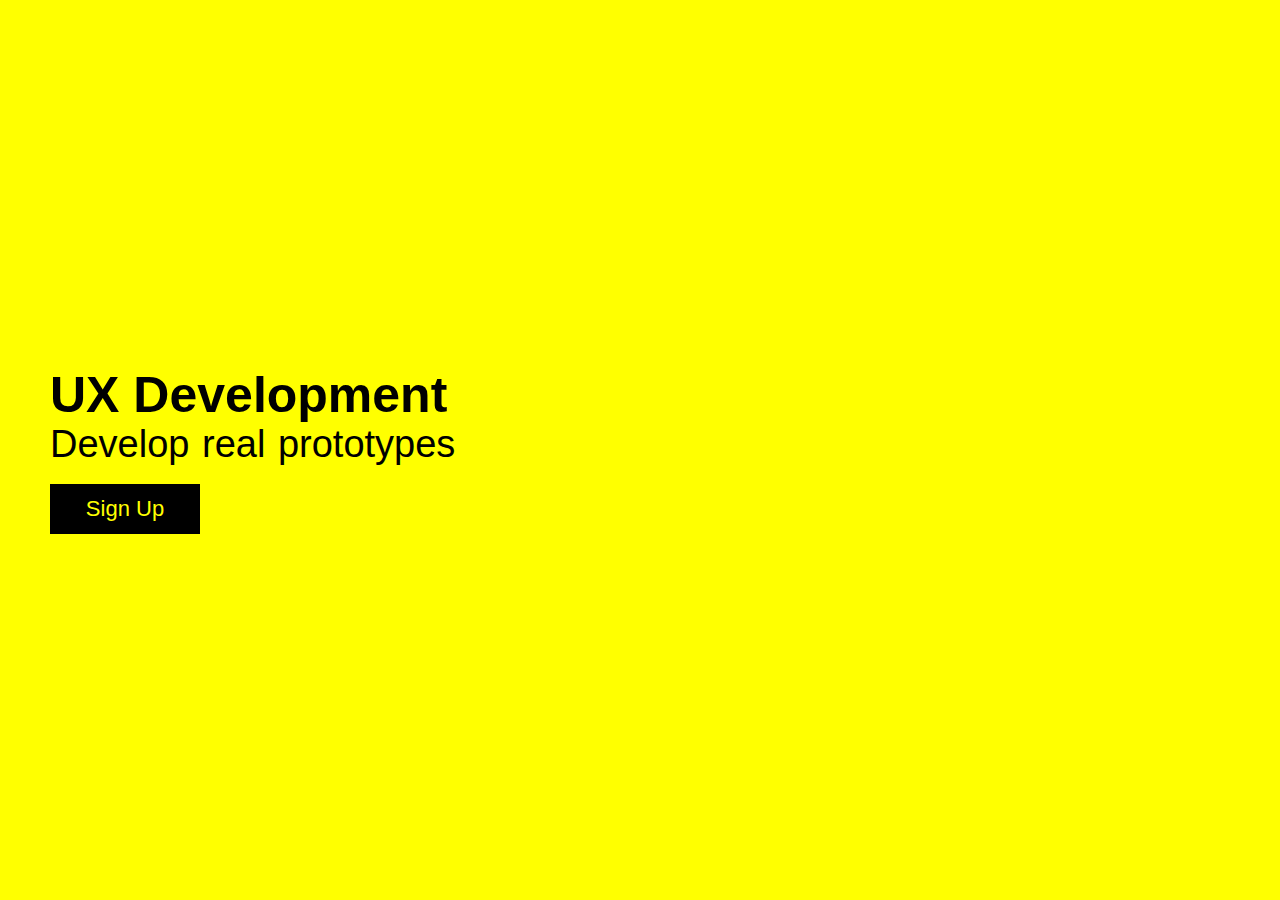
<file: Art-grid project/index.html>
<html lang="en">
<head>
 
    <meta charset="utf-8" />
 <link rel="stylesheet" href="style.css" type="text/css" />
    <meta http-equiv="X-UA-Compatible" content="IE=edge">
    <meta name="viewport" content="width=device-width, initial-scale=1.0">
    <title>Document</title>
</head>
<body>
    <section>
        <div>

        </div>
        <div></div>
        <div></div>
        <div></div>
        <div></div>
        <div></div>

        <main>
            <h1>UX Development</h1>
            <h2>Develop real prototypes</h2>
            <button>Sign Up</button>
        </main>
    </section>
    <script src="index.js"></script>
</body>
</html>
</file>
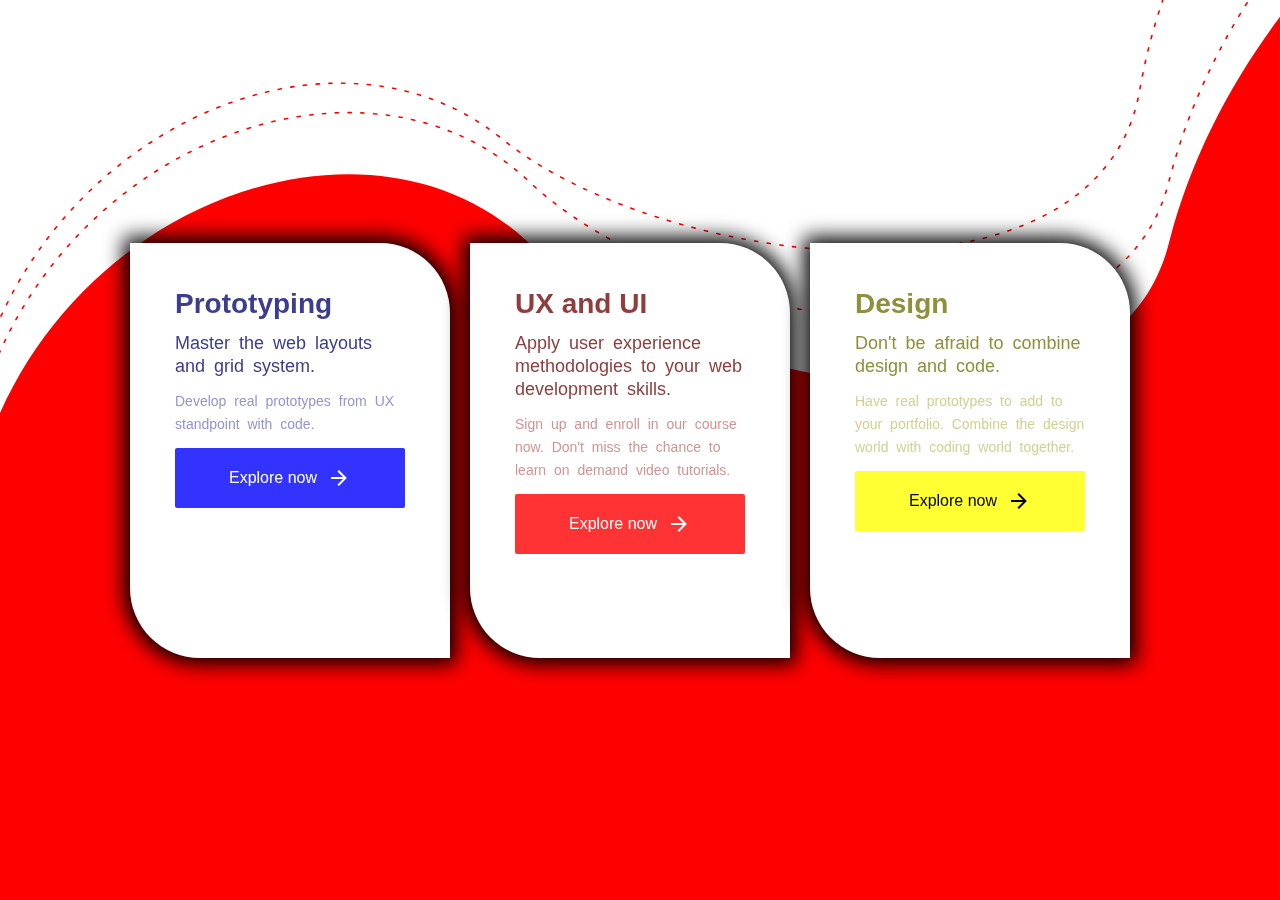
<file: Dynamic Card Design/index.html>
<!DOCTYPE html>
<html lang="en">

<head>
    <meta charset="UTF-8">
    <meta name="viewport" content="width=device-width, initial-scale=1.0">
    <link rel="shortcut icon" type="image/png" href="img/myHeart.png">
    <link rel="stylesheet" href="style.css">
    <title>Dynamic Card Design</title>
</head>

<body>

    <!-- (1)- Creating section -->
    <section>
        <!-- (2)- Creating card -->
        <div class="card">
            <!-- (3)- Creating card body -->
            <div class="card-body">
                <h1>Prototyping</h1>
                <h2>Master the web layouts and grid system.</h2>
                <p>Develop real prototypes from UX standpoint with code.</p>
            </div>
            <!-- (4)- Creating card button -->
            <div class="card-button">
                <a class="explore" href="#">Explore now<svg style="width:24px;height:24px" viewBox="0 0 24 24">
                        <path fill="#ffffff"
                            d="M4,11V13H16L10.5,18.5L11.92,19.92L19.84,12L11.92,4.08L10.5,5.5L16,11H4Z" />
                    </svg></a>
            </div>
        </div>
        <!-- (5)- Repeat card -->
        <div class="card">
            <div class="card-body">
                <h1>UX and UI</h1>
                <h2>Apply user experience methodologies to your web development skills.</h2>
                <p>Sign up and enroll in our course now. Don't miss the chance to learn on demand video tutorials.</p>
            </div>
            <div class="card-button">
                <a class="explore" href="#">Explore now<svg style="width:24px;height:24px" viewBox="0 0 24 24">
                        <path fill="#ffffff"
                            d="M4,11V13H16L10.5,18.5L11.92,19.92L19.84,12L11.92,4.08L10.5,5.5L16,11H4Z" />
                    </svg></a>
            </div>
        </div>
        <!-- (6)- Repeat card -->
        <div class="card">
            <div class="card-body">
                <h1>Design</h1>
                <h2>Don't be afraid to combine design and code.</h2>
                <p>Have real prototypes to add to your portfolio. Combine the design world with coding world together.
                </p>
            </div>
            <div class="card-button">
                <a class="explore" href="#">Explore now<svg style="width:24px;height:24px" viewBox="0 0 24 24">
                        <path fill="000000"
                            d="M4,11V13H16L10.5,18.5L11.92,19.92L19.84,12L11.92,4.08L10.5,5.5L16,11H4Z" />
                    </svg></a>
            </div>
        </div>
    </section>


    <!-- (7)- Adding SVG -->
    <main>
        <svg  viewBox="0 0 1600 3117" fill-rule="evenodd" clip-rule="evenodd" stroke-linecap="round"
            stroke-linejoin="round" stroke-miterlimit="1.5">
            <g transform="scale(1 3.46333)">
                <path fill="none" d="M0 0h1600v900H0z" />
                <clipPath id="a">
                    <path d="M0 0h1600v900H0z" />
                </clipPath>
                <g clip-path="url(#a)">
                    <path class="background-svg"
                        d="M-46 310.394C-46 185.37 428.859 121.65 662 185.37c187.041 51.122 725.45 83.462 799 0 93.96-106.612 469-174.11 602-174.11s-84.67 981.425-84.67 981.425H-46v-682.29z"
                        fill="#ff0000" />
                    <path class="background-stroke"
                        d="M-46 1075c0-433 474.859-653.688 708-433 187.041 177.051 725.45 289.057 799 0 93.96-369.233 469-603 602-603"
                        fill="none" stroke="#ff0000" stroke-width="2" stroke-dasharray="4 12 0 0"
                        transform="matrix(1 0 0 .28874 0 -22.233)" />
                    <path class="background-stroke"
                        d="M-46 1075c0-433 474.859-653.688 708-433 187.041 177.051 725.45 289.057 799 0 93.96-369.233 469-603 602-603"
                        fill="none" stroke="#ff0000" stroke-width="2" stroke-dasharray="4 12 0 0"
                        transform="matrix(.997 -.02233 .07732 .28787 -81.512 -22.33)" />
                </g>
            </g>
        </svg>
    </main>

    <script src="index.js"></script>
</body>

</html>
</file>
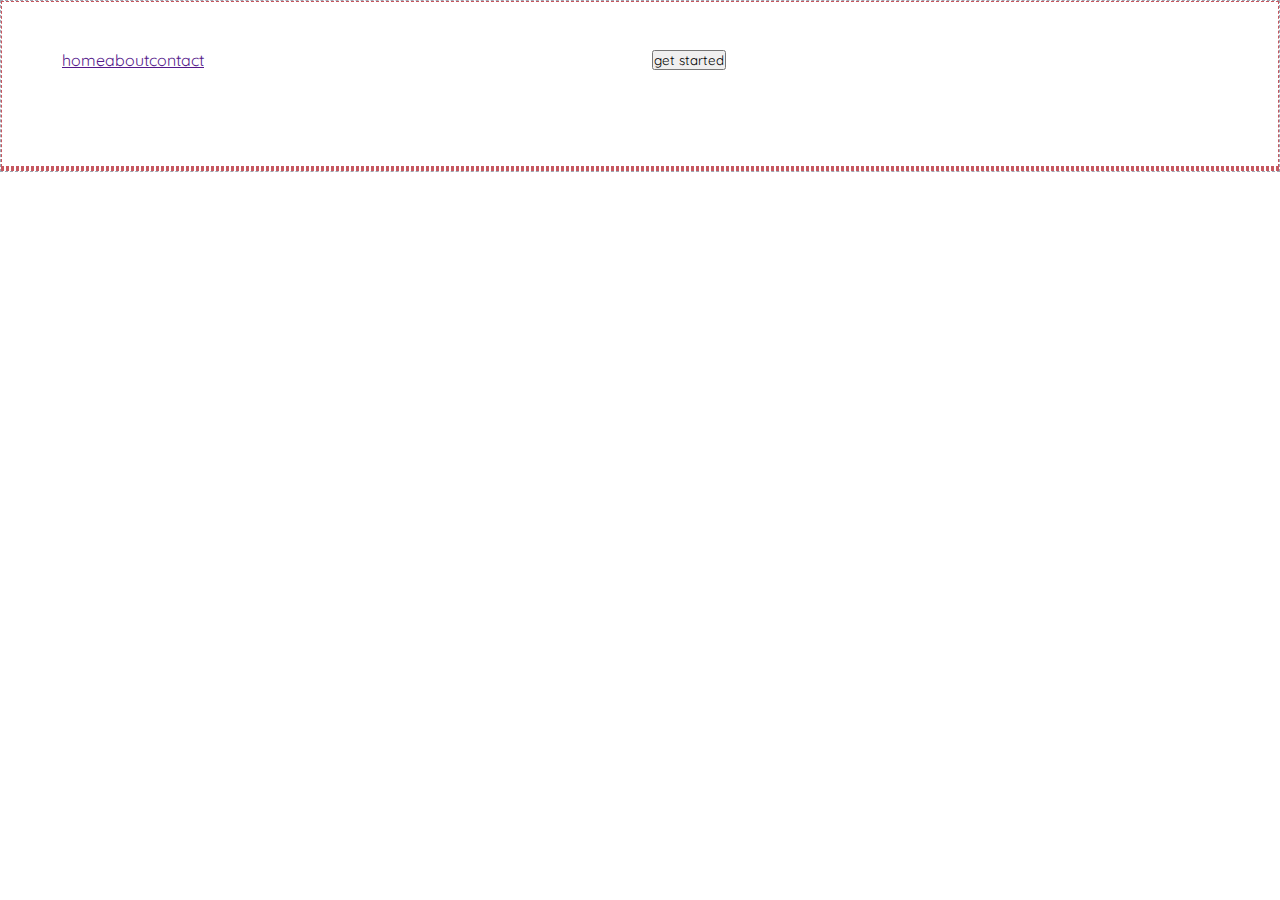
<file: E-Commerce Website/index.html>
<html lang="en">
<head>

   <meta charset="utf-8" />
 <link rel="stylesheet" href="style.css" type="text/css" />
    <meta http-equiv="X-UA-Compatible" content="IE=edge">
    <meta name="viewport" content="width=device-width, initial-scale=1.0">
    <title>Jewelry Shop</title>
</head>
<body>
    
<div class="container-fluid">
   <div id="navigation" class="row p-5">
      <div class="col-sm-6 d-flex flex-column align-items-center flex-sm-row">
         <a href="" class="mb-5">home</a>
         <a href="" class="mb-5">about</a>
         <a href="" class="mb-5">contact</a>
      </div>
      <div class="col">
         <button>get started</button>
      </div>

   </div>
   <div id="main-content" class="row">

   </div>
   <div id="footer" class="row">

   </div>
</div>

</body>
</html>
</file>
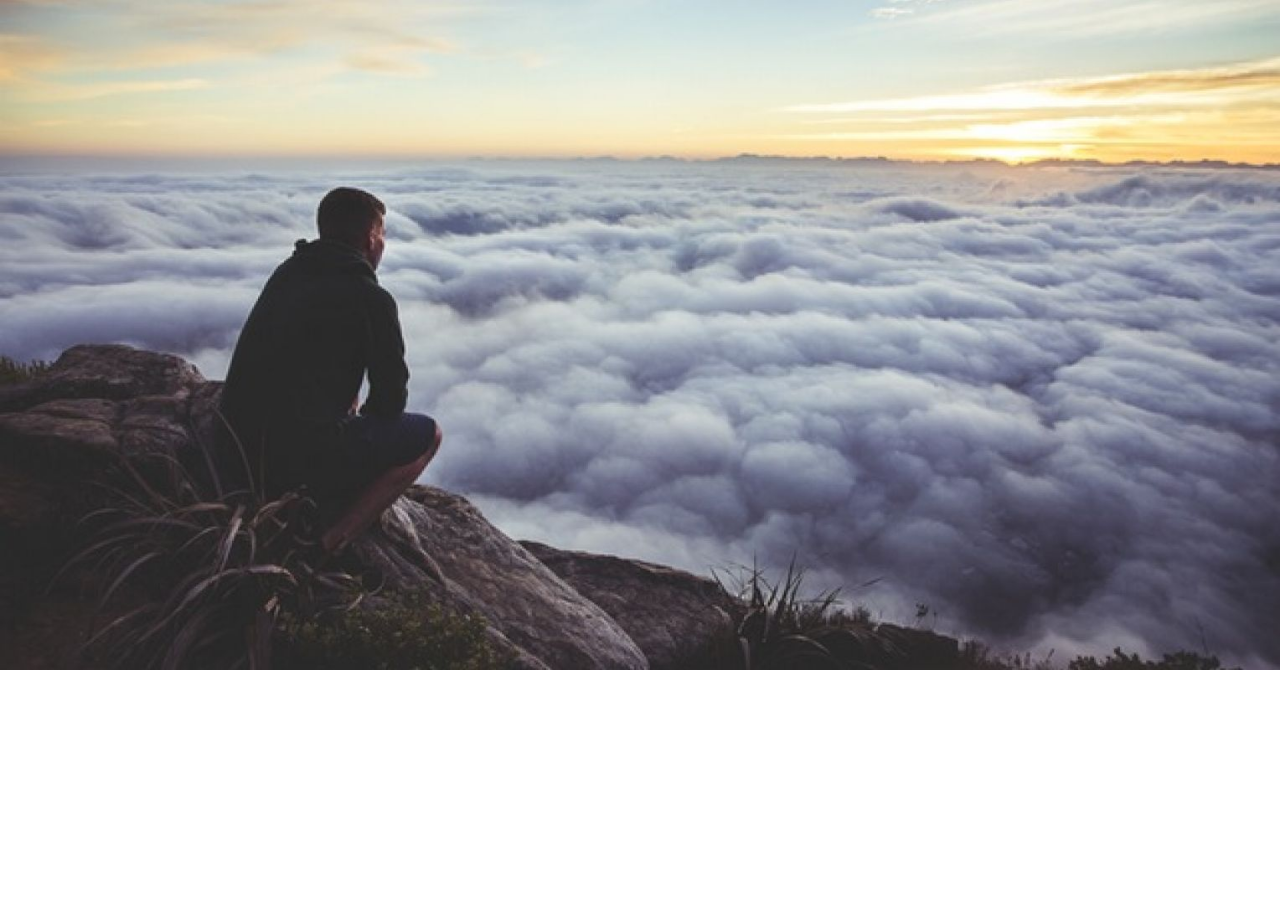
<file: Landing Page/index.html>
<!DOCTYPE html>
<html lang="en">
<head>
    <meta charset="UTF-8">
    <meta name="viewport" content="width=device-width, initial-scale=1.0">
    <link rel="stylesheet" href = "style.css">
    <title>Landing Page</title>
</head>
<body>
    <main>
        <section>
            <h1>
                <span>Build</span>
                <span>&</span>
                <span>Price</span>
            </h1>
            <p>Select and Build your Dream Car</p>
            <button>Build Now</button>
        </section>
        <img src="Inspiration unsplash_0.jpeg.jpg" alt="mountain">
        <img src="download.jpg" alt="water">
    </main>
</body>
</html>
</file>
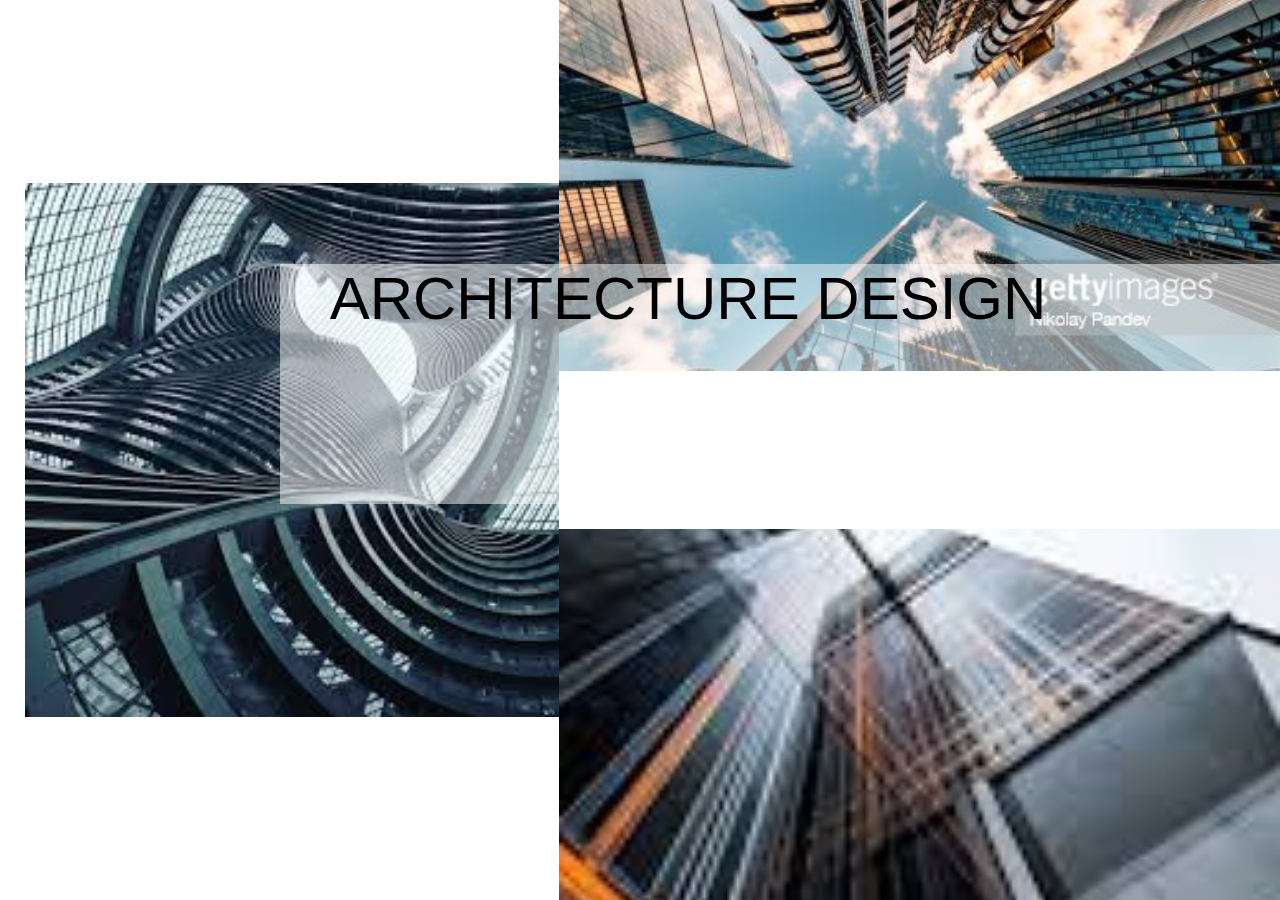
<file: Masonry grid/index.html>
<!DOCTYPE html>
<html lang="en">
<head>
    <meta charset="utf-8" />
    <link rel="stylesheet" href="style.css" type="text/css" />
    <meta http-equiv="X-UA-Compatible" content="IE=edge">
    <meta name="viewport" content="width=device-width, initial-scale=1.0">
    <title>Document</title>
</head>
<body>

    <main></main>
    <aside></aside>
    <footer></footer>
    <div>
        <h1>architecture design</h1>

        <svg style= "width : 24px; height: 24px" viewBox= "0 0 24 24">
            <path fill-"#000" d="M4, 11V13H16L10.5, 18.5L11.92, 19.92L19.84,12L11.92,4.08L10.5,5.5L16,11H4Z" />
        </svg>

    </div>


    

</body>
</html>
</file>
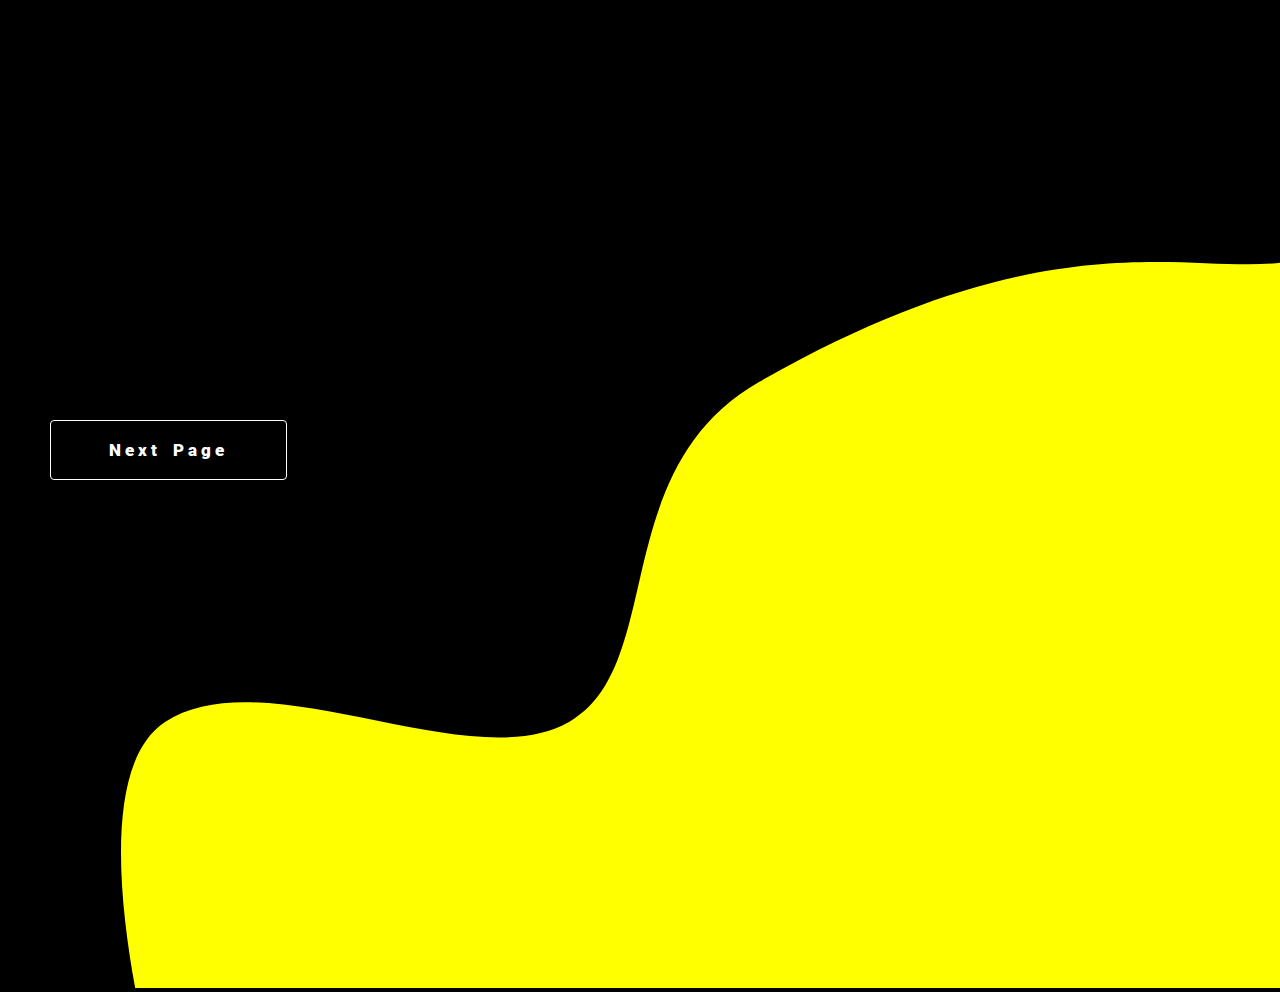
<file: Morphing Background/index.html>
<!DOCTYPE html>
<html lang="en">

<head>
    <meta charset="UTF-8">
    <meta name="viewport" content="width=device-width, initial-scale=1.0">
    <link rel="shortcut icon" type="image/png" href="img/myHeart.png">
    <link rel="stylesheet" href="style.css">
    <title>Morphing Background</title>
</head>

<body>

    <!-- (1)- Adding back button and next button -->
    <header>
        <button class="btn-arrow">
            <svg style="width:24px;height:24px" viewBox="0 0 24 24">
                <path fill="#000" d="M20,11V13H8L13.5,18.5L12.08,19.92L4.16,12L12.08,4.08L13.5,5.5L8,11H20Z" />
            </svg>
        </button>
    </header>

    <section>
        <button>Next Page</button>
    </section>


    <!-- (2)- Adding SVG background -->
    <div class="background">
        <svg>
            <g transform="matrix(1,0,0,1,277,0)">
                <path
                    d="M208,1206C208,1206 109,879.333 208,814C307,748.667 513,870.667 612,814C710.36,757.7 648.841,561.667 802,474C1167.48,264.804 1293.67,412.667 1392,325C1490.33,237.333 1281.67,35.667 1392,-52C1502.33,-139.667 2054,-52 2054,-52L2054,1206L208,1206Z" />
            </g>
        </svg>
    </div>

    <!-- (3)- Adding text -->
    <main>
        <h1>Hello</h1>
        <h2>I am an <span>UX Developer</span></h2>
        <h3>My name is <span>Hossein</span></h3>
    </main>



    <script src="index.js"></script>
</body>

</html>
</file>
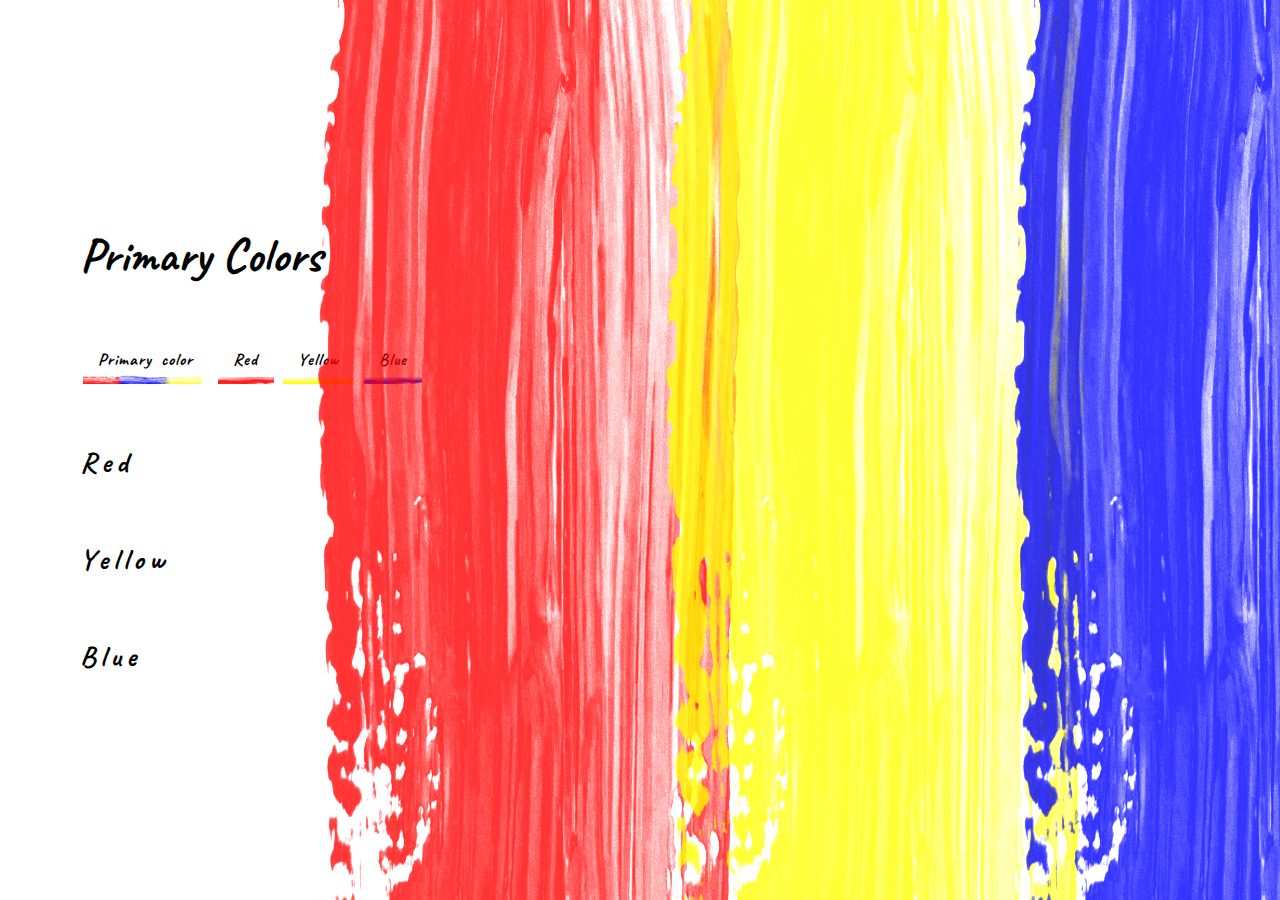
<file: Primary Art Brush/index.html>
<html lang="en">
<head>
    <meta charset="utf-8" />
 <link rel="stylesheet" href="style.css" type="text/css" />
    <meta http-equiv="X-UA-Compatible" content="IE=edge">
    <meta name="viewport" content="width=device-width, initial-scale=1.0">
    <title>Art Brush</title>
</head>
<body>

    <section class="background"></section>

    <main>
        <h1 class="heading">Primary Colors</h1>
        <button class="primary-color">Primary color</button>
        <button class="red">Red</button>
        <button class="yellow">Yellow</button>
        <button class="blue">Blue</button>
        <p>Red</p>
        <p>Yellow</p>
        <p>Blue</p>
    </main>

    <script src="index.js"></script>
</body>
</html></datagrid>
</file>
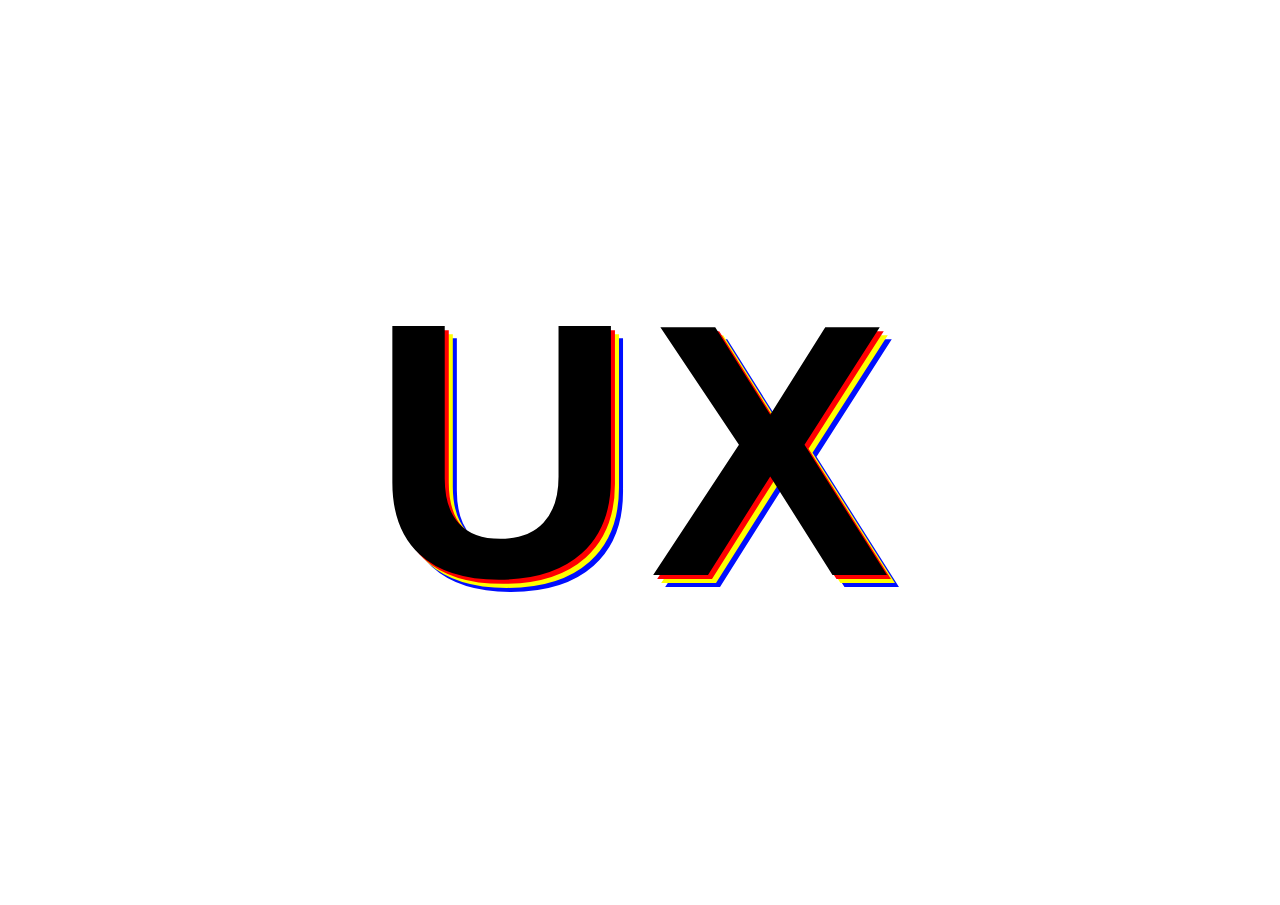
<file: Split shadow Web/index.html>
<!DOCTYPE html>
<html lang="en">

<head>
    <meta charset="UTF-8">
    <meta name="viewport" content="width=device-width, initial-scale=1.0">
    
    <link rel="stylesheet" href="style.css">
    <title>Split Shadow</title>
</head>

<body>

    <section>
        <h1>U</h1>
    </section>
    <main>
        <h1>X</h1>
    </main>

</body>

</html>
</file>
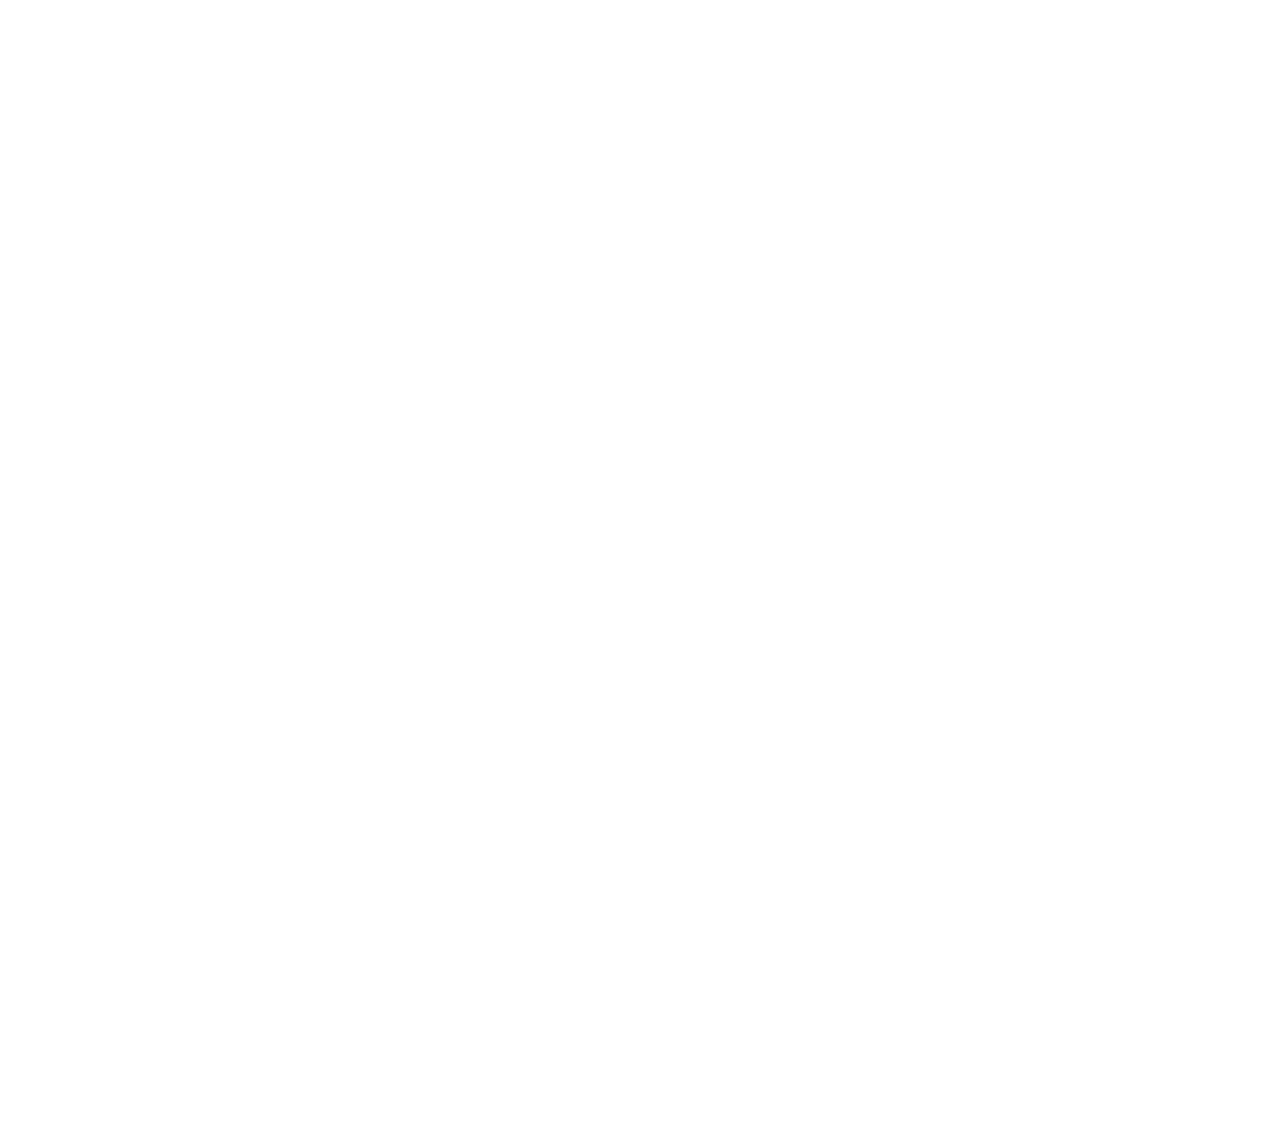
<file: Typography POster/index.html>
<!DOCTYPE html>
<html lang="en">
<head>
   
   
    <meta name="viewport" content="width=device-width, initial-scale=1.0">
    <title>Typography POster</title>
    <meta charset="utf-8" />
 <link rel="stylesheet" href="style.css" type="text/css" />
</head>
<body>
    <header></header>
    <h1>UX Designer</h1>
    <aside></aside>
    <h2>Master the web layout and grid system</h2>
    <p>Develop real prototypes from UX standpoint</p>
    <main></main>
    <h3>Special Edition</h3>
    <h3>Sign up for UX development</h3>
    <button>Buy now</button>
</body>
</html>
</file>
<file: Art-grid project/style.css>
*{
    margin: 0;
    padding: 0;
    box-sizing: border-box;
    font-family: 'Roboto', sans-serif;
}

*:before,
*:after {
    box-sizing: border-box;
}

:root{
    --black: rgb(0,0,0);
    --white:rgb(255,255,255);
    --yellow:rgb(255,255,0);
    --red:rgb(255,0,0);
    --blue:rgb(0,0,255);
}

body{
    background-color: var(--yellow);
}

section{
    display: grid;
    width: 100%;
    height: 100vh;
    grid: repeat(6,1fr) / repeat(4,1fr);
}
main{
    grid-area: 3/1/span 2/span2;
    padding-left: 50px;
    z-index: 50;
    align-self: center;
}

main *{
    transition: all 0.2s ease-out 0.2s;

}

main h1{
    font-size: 50px;
    font-weight: 700;
    color: var(--black);

}

main h2{
    font-size: 38px;
    font-weight: 300;
    word-spacing: 2px;
    line-height: 40px;
    color: var(--black);
    margin-bottom: 20px;
}

main button{
    outline: none;
    border: none;
    background-color: var(--black);
    color: var(--yellow);
    padding: 12px 24px;
    width: 150px;
    cursor: pointer;
    font-size: 22px;
    font-weight: 300;
}
.heading-active{
    text-shadow: 1px 1px var(--yellow),2px 2px var(--blue),3px 3px var(--red);
}

.btn-active{
    box-shadow: 2px 2px var(--yellow),4px 4px var(--blue),6px 6px var(--red);
    color: var(--white);
}
section div{
    border: 5px solid var(--black);
}

section div:nth-child(1){
    grid-area: 1/1/span 2/span 2;
    background-color: var(--blue);
    transform-origin: top left;
    transform: scale(0);
    animation-delay: 0.1s;
}
section div:nth-child(2){
    grid-area: 1/3/span 2/span 2;
    background-color: var(--red);
    transform-origin: top right;
    transform: scale(0);
    animation-delay: 0.13s;
}
section div:nth-child(3){
    grid-area: 3/3/span 2/span 2;
    background-color: var(--yellow);
    transform-origin:  right center;
    transform: scale(0);
    animation-delay: 0.16s;
}
section div:nth-child(4){
    grid-area: 3/1/span 2/span 2;
    background-color: var(--white);
    transform-origin:  left center;
    transform: scale(0);
    animation-delay: 0.19s;
}
section div:nth-child(5){
    grid-area: 5/1/span 2/span 2;
    background-color: var(--red);
    transform-origin: bottom left ;
    transform: scale(0);
    animation-delay: 0.22s;
}
section div:nth-child(6){
    grid-area: 5/3/span 2/span 2;
    background-color: var(--white);
    transform-origin: bottom right ;
    transform: scale(0);
    animation-delay: 0.25s;
}

.scale-up{
    animation-name: scaleUp;
    animation-duration: 0.1s;
    animation-timing-function: cubic-bezier(1,1,23,0.85,1.09);
    animation-fill-mode: forwards;
}
@keyframes scaleUp{
    to{
        transform: scale(1);
    }
}

.scale-down{
    animation-name: scaleDown;
    animation-duration: 0.1s;
    animation-timing-function: cubic-bezier(1,1,23,0.85,1.09);
    animation-fill-mode: forwards;
}
@keyframes scaleDown{
    to{
        transform: scale(0);
    }
}
</file>
<file: Dynamic Card Design/style.css>
*{
    margin: 0;
    padding: 0;
    box-sizing: border-box;
    font-family: 'Roboto', sans-serif;
}

*:before,
*:after {
    box-sizing: border-box;
}

body{
    width: 100%;
    height: 100vh;
    display: flex;
    justify-content: center;
    align-items: center;
    background-color: white;
}

section{
    display: flex;
}

main{
    position: fixed;
    z-index: -10;
    top: -30%;
    right: 0;
    width: 100%;
}

.card{
    width: 320px;
    height: 415px;
    padding: 45px;
    margin-right: 20px;
    border-radius: 0 70px;
    background-color: white;
    box-shadow: 0 0 20px 6px black;
    transform: scale(1);
    transition: all 0.2s ease;
}

.card:hover{
    transform: scale(1.1);
    border-radius: 0;
}

.card-body h1{
    font-size: 28px;
    margin-bottom: 12px;
    color: hsl(240, 40%, 40%);
}

.card-body h2{
    font-size: 18px;
    font-weight: 300;
    margin-bottom: 12px;
    color: hsl(240, 40%, 40%);
    line-height: 23px;
    word-spacing: 4px;
}

.card-body p{
    font-size: 14px;
    font-weight: 300;
    margin-bottom: 12px;
    color: hsl(240, 40%, 70%);
    line-height: 23px;
    word-spacing: 4px;
}

a:link, a:visited,a:active{
    text-decoration: none;
    color: #fff;
    background-color: hsl(240, 100%, 60%);
}

.explore{
    padding: 18px;
    border-radius: 2px;
    width: 100%;
    display: flex;
    justify-content: center;
    align-items: center;
}
.explore svg{
    margin-left: 10px;
    transform: translateX(0);
    transition: all 0.2s ease;
}
.explore:hover svg{
    transform: translateX(20px);
}

.card-button{
    margin-top: auto;
}

.card:nth-of-type(2) h1{
    color: hsl(0,40%,40%);

}

.card:nth-of-type(2) h2{
    color: hsl(0,40%,40%);

}
.card:nth-of-type(2) p{
    color: hsl(0,40%,70%);

}
.card:nth-of-type(2) .card-button .explore{
   background-color:  hsl(0,100%,60%);

}

.card:nth-of-type(3) h1{
    color: hsl(60,40%,40%);

}

.card:nth-of-type(3) h2{
    color: hsl(60,40%,40%);

}
.card:nth-of-type(3) p{
    color: hsl(60,40%,70%);

}
.card:nth-of-type(3) .card-button .explore{
   background-color:  hsl(60,100%,60%);
   color: black;
}
</file>
<file: Landing Page/style.css>
*{
    margin: 0;
    padding: 0;
    box-sizing: border-box;
    font-family: 'Roboto' , sans-serif;
}

*:before,
*:after {
    box-sizing: border-box;
}

img {
    width: 100%;
    height: auto;
    display: block;
}

main {
    width: 100%;
    height: 100vh;
}

main section{
    position: fixed;
    top: 50%;
    transform: translateY(-50%);
    left: 10%;
}
section h1 {
    font-size: 120px;
    color: #fff;
    font-weight: 900;
}
section h1 span{
    opacity: 0;
    animation:  fade 1s ease-in forwards;
}

section h1 span:nth-of-type(1){
    animation-delay: 1s;
}
section h1 span:nth-of-type(2){
    animation-delay: 1.5s;
}
section h1 span:nth-of-type(3){
    animation-delay: 2s;
}

@keyframes fade{
    to{
        opacity: 1;
        
    }
}   

section p {
    color: #fff;
    font-weight: 300;
    font-size: 28px;
    word-spacing: 4px;
    letter-spacing: 1px;
    opacity: 0;
    transform: translateX(-50px);
    animation: slideleft 2s ease-out 1.5s forwards;
}

@keyframes slideleft{
    to{
        opacity: 1;
        transform: translateX(0);
    }
}

button {
    outline: none;
    border: 1px solid #fff;
    margin-top: 50px;
    padding: 19px 58px;
    border-radius: 4px;
    background-color: transparent;
    font-size: 17px;
    color: #fff;
    font-weight: 900;
    letter-spacing:  4px;
    word-spacing: 4px;
    cursor: pointer;
    display: flex;
    transition: all 0.2s ease;
    opacity: 0;
    transform: translateX(40px);
    animation: btnslide 1s ease-out 2s forwards;
}

@keyframes btnslide{
    to{
        opacity: 1;
        transform: translateX(0);
    }
}


button::after {
    content: ' ';
    width: 24px;
    height: 24px;
    background: url('wrench-outline.svg');
    margin-left: 10px;
    transition: all 0.2s ease;
}

button:hover {
    background-color: #fff;
    color: black;

}

button:hover::after{
    content: ' ';
    width: 24px;
    height: 24px;
    background: url('wrench.svg');
    margin-left: 10px;
    transform: translateX(20px);
}

main img:nth-child(3){
    display: none;
}

@media(max-width: 992px) {
    main img:nth-child(3) {
        display: block;
    }
    main img:nth-child(2){
        display: none;
    }
    main section {
        left: 5%;
    }
    section h1{
        line-height: 97px;
        margin-bottom: 20px;
    }

}
</file>
<file: Masonry grid/style.css>
*{
    margin: 0;
    padding: 0;
    box-sizing: border-box;
    font-family: 'Roboto', sans-serif;
}

*:before,
*:after {
    box-sizing: border-box;
}
 
body{
    width: 100%;
    height: 100vh;
    display: grid;
    grid: repeat(7, 1fr) / repeat(14, 1fr);
    gap: 25px;
    overflow: hidden;

}

main,aside,footer{
    transition: all 0.4s ease-out;
  overflow: hidden;
}
main{
    grid-area: 1/1/8/span 6;
    background: url('one.jpg') no-repeat center/ 140%;
    transform: translateX(0);
}


main:hover{
    
    background: url('one.jpg') no-repeat center/ 100%;
    transform: translateX(25px);
}

aside{
    grid-area: 1/7/4/15;
    background: url('two.jpg') no-repeat center/140%;
    transform: translateY(0);
}

aside:hover{
    
    background: url('two.jpg') no-repeat center/115%;
    transform: translateY(25px);
}

footer{
    grid-area: 5/7/8/15;
    background: url('images.jpg') no-repeat center/140%;
    transform: translateY(0);
}

footer:hover{
    
    background: url('images.jpg') no-repeat center/115%;
    transform: translateY(-25px);
}

div{
    grid-area: 3/4/span 2/15;
    background-color: rgba(255,255,255,0.5);
    display: flex;
    justify-content: flex-start;
    padding-left: 50px;
    z-index: 50;
}

h1{
    text-transform: uppercase;
    color: black;
    
    font-size: 60px;
    font-weight: 80;
    clip-path: polygon(0 0,0 00 100%,0 100%);
    animation: revealRight 4s ease-out 0.5s forwards;
}

@keyframes revealRight{
    to{
        clip-path: polygon(0 0,100% 0,100% 100%,0 100%);
    }
}


svg {
    margin: 5px 0 0 20px;
    cursor: pointer;
    /* (12)- Adding transform style */
    transform: scale(1);
    transform-origin: left center;
    transition: all 0.2s ease-out;
    /* (14)- Adding transform style */
    opacity: 0;
    animation: opacity 0.4s ease-out 3s forwards;
}

svg:hover {
    transform: scale(1.9);
}


@keyframes opacity {
    to {
        opacity: 1;
    }
}
</file>
<file: Morphing Background/style.css>
@import url('https://fonts.googleapis.com/css2?family=Roboto:wght@100;300;400;700;900&display=swap');

* {
    margin: 0;
    padding: 0;
    box-sizing: border-box;
    font-family: 'Roboto', sans-serif;
}

*:before,
*:after {
    box-sizing: border-box;
}

/* 
---------------
(1)- adding 100% for body
---------------
*/

body {
    width: 100%;
    height: 100vh;
    display: flex;
    justify-content: center;
    align-items: center;
    background-color: #000;
    overflow: hidden;
}

/* 
---------------
(2)- adding fill for SVG
---------------
*/

svg {
    width: 1920px;
    height: 1080px;
}

.background svg path {
    fill: #ffff00;
    transition: all 2s ease;
}
section{
    position: absolute;
    top: 50%;
    left: 50px;
    transform: translateY(-50%);
}
button{
    outline: none;
    border:1px solid white ;
    padding: 19px 58px;
    border-radius: 4px;
    background-color: transparent;
    color: white;
    font-size: 17px;
    font-weight: 900;
    letter-spacing: 4px;
    word-spacing: 4px;
    cursor: pointer;
    opacity: 1;
    transition: all 0.2s ease-out;

}
button:hover{
    background-color: white;
    color: black;
}
button:active{
    transform: scale(0.9);
}

.btn-fade{
    transition: all 0.3s ease-out 0.2;
    visibility: hidden;
    opacity: 0;
}

header{
    position: absolute;
    top: 50px;
    left: 50px;
    
}
.btn-arrow{
    border: none;
}

.btn-arrow:hover{
    background-color: transparent;
    color: transparent;
}

main{
    position: absolute;
    left: 120px;
    top: 50%;
    transform: translateY(-50%);
    pointer-events: none;
    visibility: hidden;
    opacity: 0;
    clip-path: circle(0% at top left);
    transition: all 1s ease-out 0.2s;
}

.main-active{
    visibility: visible;
    opacity: 1;
    clip-path: circle(150% at top left);
    transition: all 0.5s ease-out;
}

main h1{
    font-size: 220px;
    font-weight: 100;
    letter-spacing: -17px;
    line-height: 140px;
}

main h2{
    font-size: 84px;
    font-weight: 200;
    margin-left: 12px;
}

main h2 span{
    font-weight: 900;

}

main h3{
    font-size: 54px;
    font-weight: 200;
    margin-left: 12px;
}
main h3 span{
    font-weight: 900;

}
</file>
<file: Primary Art Brush/style.css>
@import url('https://fonts.googleapis.com/css2?family=Caveat:wght@400;700&display=swap');

*{
    margin: 0;
    padding: 0;
    box-sizing: border-box;
    font-family: 'Caveat', cursive;
}

*:before,
*:after {
    box-sizing: border-box;
}

body{
    width: 100%;
    height: 100vh;
    display: flex;
    justify-content: flex-start;
    align-items: center;
    background-color: white;
    padding: 80px;

}

h1{
    font-size: 48px;
    font-weight: 700;

}

p{
    font-size: 29px;
    font-weight: 700;
    padding-top: 60px;
    letter-spacing: 5px;

}

button{
    border: none;
    outline: none;
    background-color: transparent;
    margin-top: 50px;
    padding: 14px 18px;
    font-size: 17px;
    font-weight: 700;
    color: black;
    letter-spacing: 1px;
    word-spacing: 4px;
    cursor: pointer;
    transition: all 0.2s ease-out;
}

button:hover{
    transform: scale(1.1);
}
button:active{
    transform: scale(0.9);
}

main button:nth-of-type(1){
    background: url('primary-colors-brush.png') no-repeat 29% 135%/ 91%;
}

main button:nth-of-type(2){
    background: url('red-brush.png') no-repeat 49% 104%/ 91%;
}

main button:nth-of-type(3){
    background: url('yellow-brush.png') no-repeat 49% 110%/ 91%;
}

main button:nth-of-type(4){
    background: url('blue-brush.png') no-repeat 49% 104%/ 91%;
}

.background{
    pointer-events: none;
    width: 100%;
    height: 1080px;
    position: fixed;
    top: 0;
    right: 0;
    transition: all 0.2s ease-out;
    background: url('primary-colors.png') no-repeat 90%/cover;
}
</file>
<file: Split shadow Web/style.css>
*{
    margin: 0;
    padding: 0;
    box-sizing: 0;
    font-family: 'Roboto', sans-serif;
}

*:before,
*:after{
    box-sizing: 0;
}

body {
    width: 100%;
    height: 100vh;
    background-color: #fff;
    display: flex;
}

h1 {
    font-size: 360px;
    font-weight: 900;
    text-shadow: 4px 4px #ff0000, 8px 8px #ffff00, 12px 12px #000fff;
    
}


section h1{
    transform: translateX(-10px);
}

main h1{
    transform: translateX(10px);
}
section, main {
    flex-basis: 50%;
    display: flex;
    transform: scale(1);
    transition: all 0.2s ease-out;
}

main {
    justify-content: flex-start;
    align-items: center;
    
}

section {
    justify-content: flex-end;
    align-items: center;
    
}

section:hover , main :hover {
    transform: scale(1.01);
}

section :hover h1,main :hover h1{
transform: translateX(0);
text-shadow: none;
}
section :hover{
    box-shadow: 2px 0px 10px 5px rgba(0,0,0,0.2);
}

main :hover{
    box-shadow: -2px 0px 10px 5px rgba(0,0,0,0.2);
}
</file>
<file: Typography POster/style.css>
*{
    margin: 0;
    padding: 0;
    box-sizing: border-box;
    font-family: 'Roboto', sans-serif;
}

*:before,
*:after {
    box-sizing: border-box;
}

:root{
    --primary:hsl(60,100%,50%);
    --accent:hsl(240,100%,50%);
    --negative:hsl(0,100%,50%);
    --shadow:hsl(0,0,50%);
}

body{
    width: 100%;
    display: grid;
    grid: repeat(12,80px)/repeat(18,80px);
    gap: 10px;
    overflow-x: hidden;

}

h1,h2,h3,p{
    color: var(--shadow);
    text-transform: lowercase;

}

header{
    background-color: var(--primary);
    border-radius: 0 50px 50px 0 ;
    height: 40px;
    grid-area: 2 / 1 / span 1 / span 9;
    align-self: flex-end;
    transform: scaleX(0);
    transform-origin: left;
    animation: scaleX 2s ease-out 1s forwards;
}

@keyframes scaleX {
    to{
        transform: scaleX(1);
        
    }
}

aside{
    background-color: var(--primary);
    border-radius: 50px 50px 0 0;
    width: 20px;
    grid-area: 7/ 16/13 / span 1;
    transform-origin: bottom;
    transform: scaleY(0);
    animation: scaleY 2s ease-out 0.5s forwards;
}

@keyframes scaleY {
    
    to{
        transform: scaleY(1);
        
    }
}

main{
    background-color: var(--primary);
    border-radius: 0 50px 0 0;
    grid-area: 5/1/13/span 9;
    transform-origin: bottom left;
    transform: scale(0);
    animation: scale 2s ease-out forwards;
}

@keyframes scale {
    to{
        transform: scale(1);
    }
}

h1{
    font-size: 60px;
    font-weight: 100;
    grid-area:3/1/span 1/span 9 ;
    justify-self: flex-end;
    opacity: 0;
    animation: appear 2s ease-out 2s forwards;
}

@keyframes appear {
    to{
        opacity: 1;
    }
}

h2{
    font-size: 14px;
    font-weight: 300;
    letter-spacing: 2px;
    word-spacing: 2px;
    writing-mode: vertical-rl;
    grid-area: 3/16/8/span 1;
    justify-self: flex-end;
    align-self: flex-end;
    transform: translateY(-500px);
    opacity: 0;
    animation: slideUp 2s cubic-bezier(0.18, 0.89, 0.32, 1.28)2s forwards;
}

@keyframes slideUp {
    to{
        opacity: 1;
        transform: translateY(0);
    }
}

p{
    font-size: 37px;
font-weight: 100;
text-align: right;
padding-right: 40px;
grid-area: 7/13/13/17;
align-self: center;
opacity: 0;
animation: appear 2s ease-out 2s forwards;
}


button{
    outline: none;
    border: none;
    height: 40px;
    background-color: var(--accent);
    border-radius: 50px;
    color: var(--negative);
    cursor: pointer;
    grid-area: 2/15/span 1/span 2;
    align-self: flex-end;

    transform: scale(1) translateX(500px);
    animation: slideRight 2s cubic-bezier(0.18, 0.89, 0.32, 1.28) forwards;
    transition: all 0.2s ease-out;
    box-shadow: 0px 4px 0px 0px rgb(0, 0,235);

}

@keyframes slideRight {
    to{
        transform: translateX(0);
    }
}

button:hover{
    box-shadow: 0px 2px 0px 0px rgb(0, 0,235);
}
button:active{
    box-shadow: 0px 0px 0px 0px rgb(0, 0,235);
    background-color: rgb(0, 0,235);;
}

h3{
    font-size: 97px;
    text-shadow: 4px 4px 0px var(--accent);
    transform: translateX(-2500px);
    transform-origin: left;
    animation:translateX 2s cubic-bezier(0.18, 0.89, 0.32, 1.28) forwards;
}
h3:nth-last-of-type(1){
   grid-area: 11/6/span 2/17;
   animation-delay: 2s; 
}

h3:nth-last-of-type(2){
    grid-area: 6/2/span 2/17;
    animation-delay: 3s; 
 }
@keyframes translateX {
    to{
        transform: translateX(0);
    }
}
</file>
<file: E-Commerce Website/style.css>
@import url('https://fonts.googleapis.com/css2?family=Quicksand:wght@300;400;500;600;700;&display=swap');
@import url('css/bootstrap-grid.css');
@import url('css/reset.css');


@import url('css/wireframe-style.css');
</file>
